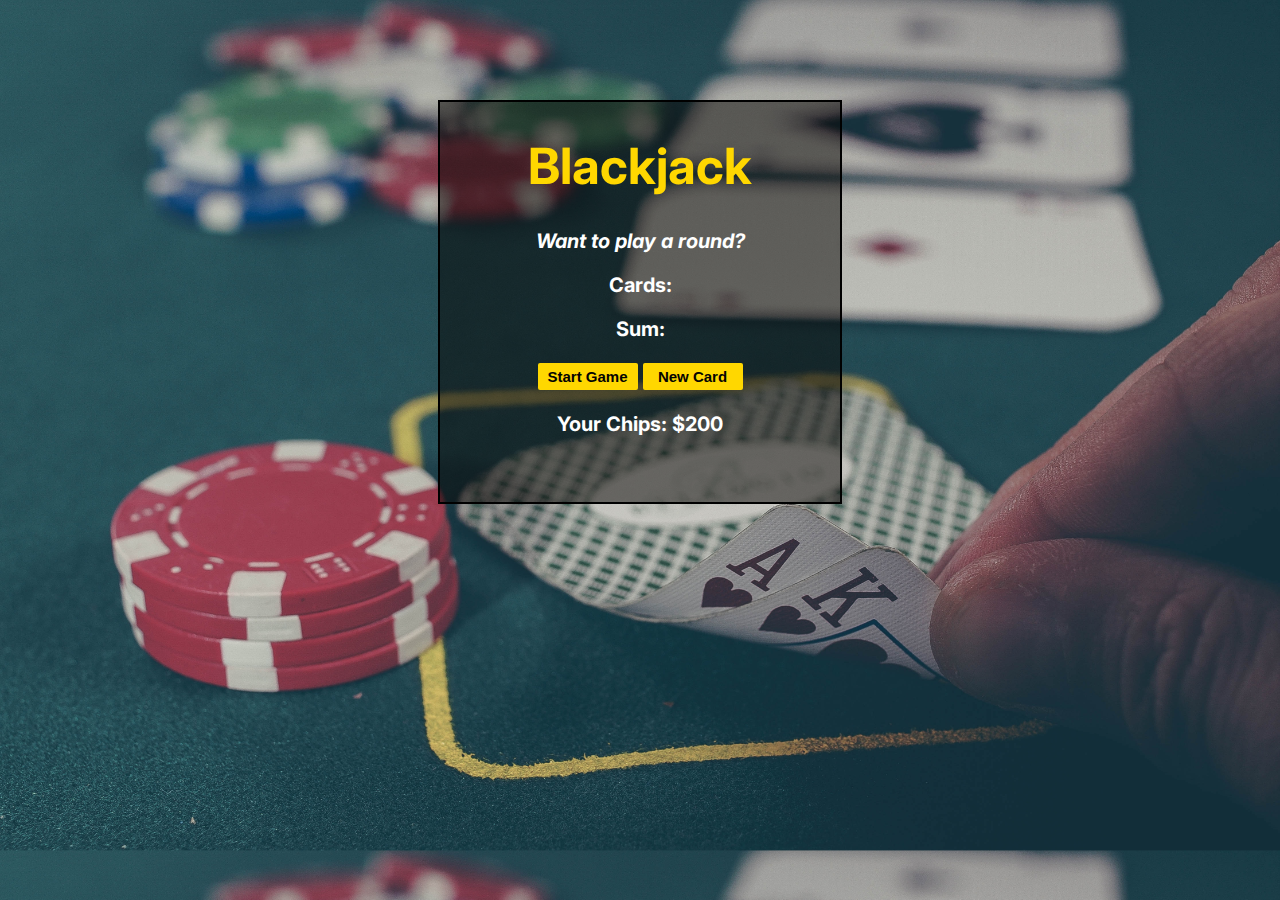
<file: blackjack/index.html>
<!DOCTYPE html>
<html lang="en">
<head>
    <meta charset="UTF-8">
    <meta http-equiv="X-UA-Compatible" content="IE=edge">
    <meta name="viewport" content="width=device-width, initial-scale=1.0">
    <link rel="stylesheet" href="style.css">
    <title>blackjack-game</title>
</head>
<body>
    <div class="container">
        <h1>Blackjack</h1>
        <p id="message-el">Want to play a round?</p>
        <p id="card-el">Cards:</p>
        <p id="sum-el">Sum:</p>
        <button onclick="startGame()">Start Game</button>
        <button onclick="newCard()">New Card</button>
        <p id="player-el"></p>
    </div>
    <script src="script.js"></script>
</body>
</html>
</file>
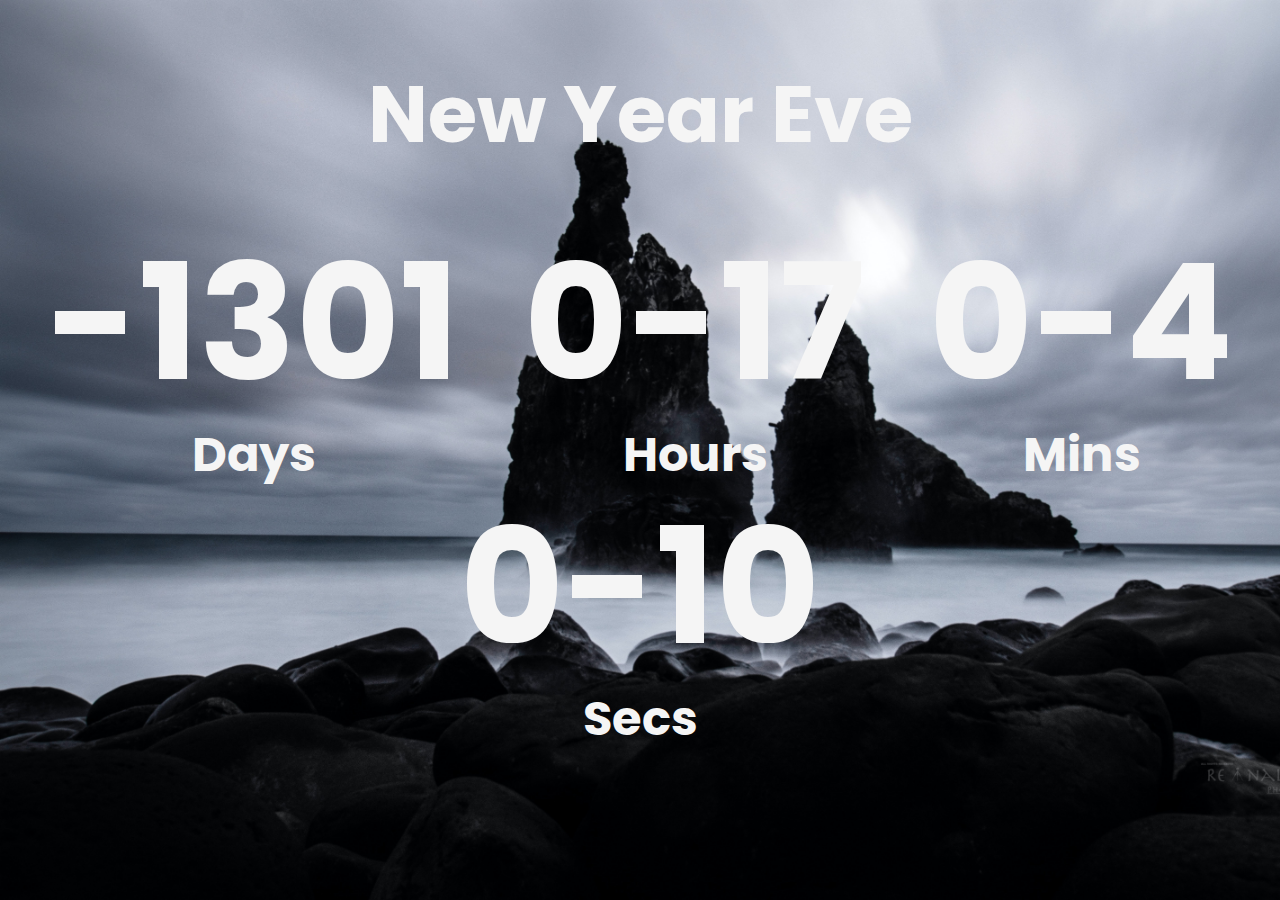
<file: countdown-timer/index.html>
<!DOCTYPE html>
<html lang="en">
<head>
    <meta charset="UTF-8">
    <meta http-equiv="X-UA-Compatible" content="IE=edge">
    <meta name="viewport" content="width=device-width, initial-scale=1.0">
    <title>Countdown Timer</title>
    <link rel="stylesheet" href="style.css">
    <script src="script.js" defer></script>
</head>
<body>
    <h1>New Year Eve</h1>
    <div class="countdown-container">
        <div class="contain-el days-con">
            <p class="big-text" id="days">0</p>
            <span>Days</span>
        </div>
        <div class="contain-el hours-con">
            <p class="big-text" id="hours">0</p>
            <span>Hours</span>
        </div>
        <div class="contain-el minutes-con">
            <p class="big-text" id="minutes">0</p>
            <span>Mins</span>
        </div>
        <div class="contain-el seconds-con">
            <p class="big-text" id="seconds">0</p>
            <span>Secs</span>
        </div>
    </div>
</body>
</html>
</file>
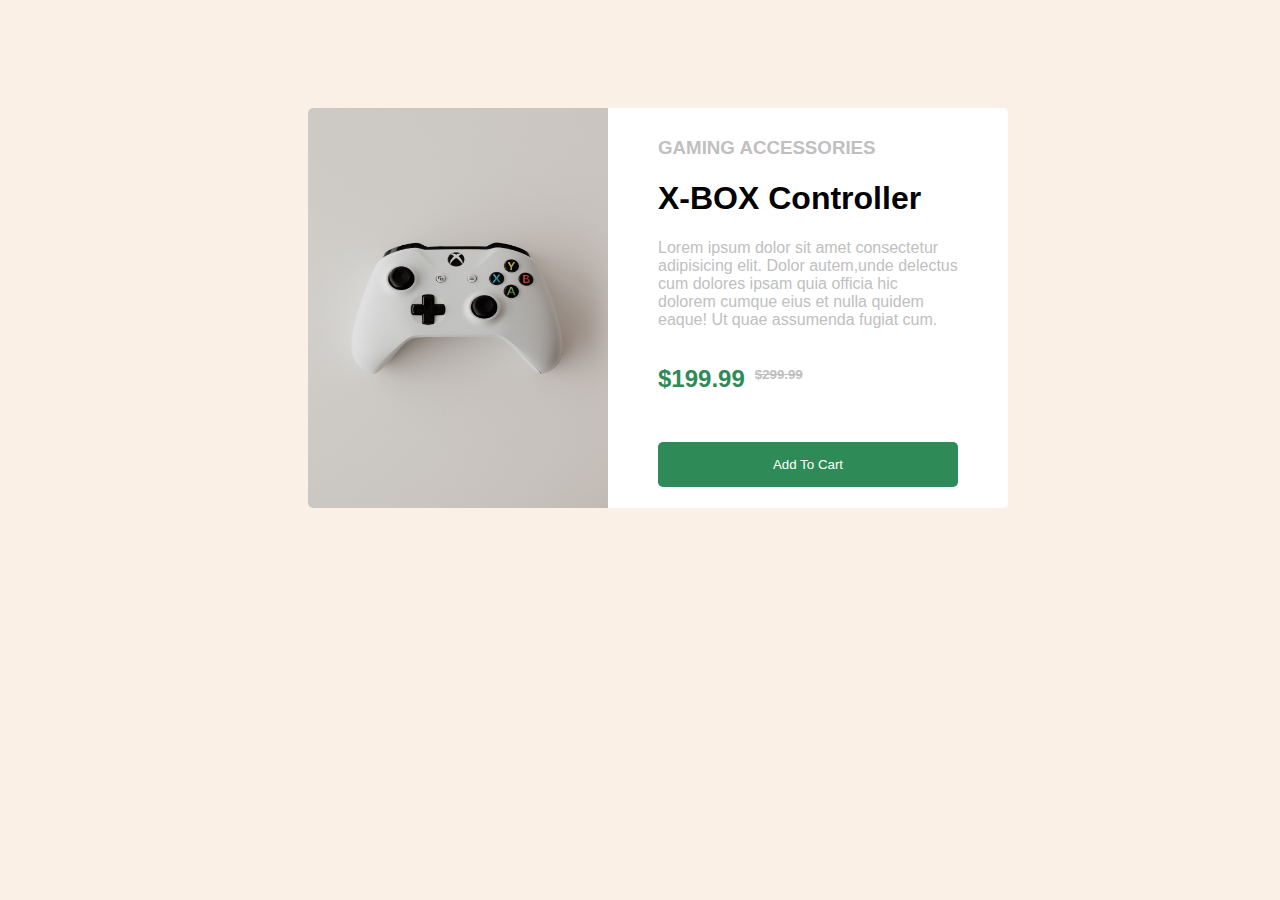
<file: product-preview-card/index.html>
<!DOCTYPE html>
<html lang="en">
<head>
    <meta charset="UTF-8">
    <meta http-equiv="X-UA-Compatible" content="IE=edge">
    <meta name="viewport" content="width=device-width, initial-scale=1.0">
    <link rel="stylesheet" href="style.css">
    <title>Product-Preview-Card</title>
</head>
<body>
    <div class="card-container">
        <div class="left-section">
            <img src="controller.jpg" alt="some-product">
        </div>
        <div class="right-section">    
            <h3>GAMING ACCESSORIES</h3>
            <h1>X-BOX Controller</h1>
            <p> Lorem ipsum dolor sit amet consectetur adipisicing elit.
                Dolor autem,unde delectus cum dolores ipsam quia officia 
                hic dolorem cumque eius et nulla quidem eaque! Ut quae assumenda fugiat cum.</p>
            <div class="price">
                <h2>$199.99</h2><h5><s>$299.99</s></h5>
            </div>
            <button>Add To Cart</button>
        </div>
    </div>
</body>
</html>
</file>
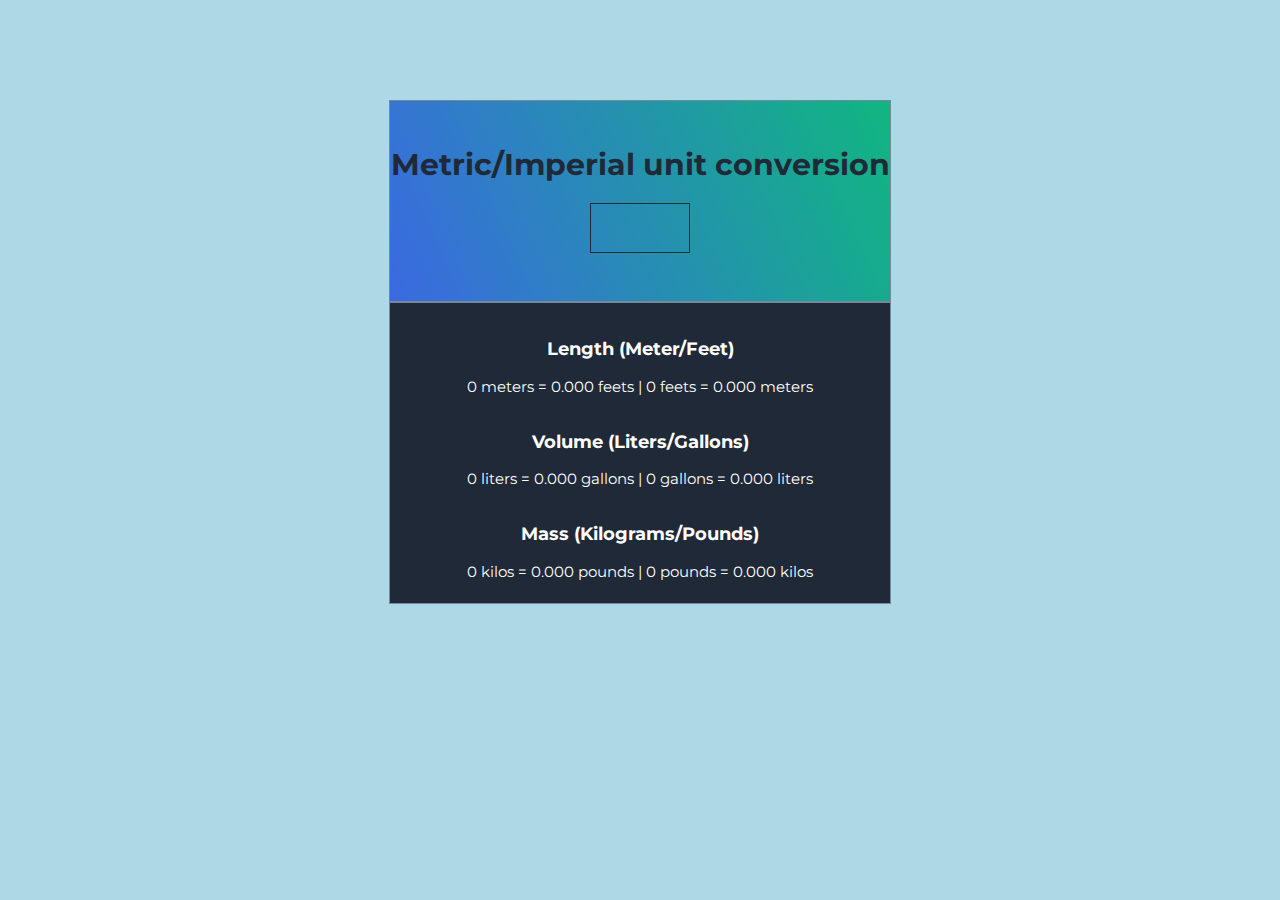
<file: unit-converter/index.html>
<html>
    <head>
        <!-- Google Fonts -->
        <link rel="preconnect" href="https://fonts.googleapis.com">
        <link rel="preconnect" href="https://fonts.gstatic.com" crossorigin>
        <link href="https://fonts.googleapis.com/css2?family=Montserrat:wght@200&display=swap" rel="stylesheet"> 
        <title>Unit-Converter</title>
        <link rel="stylesheet" href="style.css">
    </head>
    <body>
        <main>
            <div id="head-part">
                <h1>Metric/Imperial unit conversion</h1>
                <input type="text" id="userNum">
            </div>
            <div class="calculation-part" id="calculate">
                
                <h3>Length (Meter/Feet)</h3>
                <p id="calculation1"></p>
                
                <h3>Volume (Liters/Gallons)</h3>
                <p id="calculation2"></p>
                
                <h3>Mass (Kilograms/Pounds)</h3>
                <p id="calculation3"></p>
                
            </div>
        </main>
        <script src="script.js"></script>
    </body>
</html>
</file>
<file: blackjack/style.css>
@import url('https://fonts.googleapis.com/css2?family=Inter:wght@100&display=swap');

body {
    margin-top: 100px;
    font-family: 'Inter', sans-serif;
    background-image: url("images/table.jpg");
    background-size: cover;
    display: flex;
    justify-content: center;
    text-align: center;
}

.container {
    border: 2px solid black;
    color: white;
    width: 400px;
    height: 400px;
    font-weight: bold;
    font-size: 20px;
    background-size: cover;
    text-align: center;
    background-color: rgba(5,4,2,0.5);
}

h1 {
    color: gold;
    font-size: 50px;
}

#message-el {
    font-style: italic;
}

button {
    color: rgb(5, 4, 2);
    background-color: gold;
    border: none;
    border-radius: 2px;
    margin: 2px 0;
    font-weight: bold;
    font-size: 15px;
    width: 100px;
    padding: 5px 0;
}
</file>
<file: countdown-timer/style.css>
@import url('https://fonts.googleapis.com/css2?family=Poppins:ital,wght@0,100;1,100;1,200&display=swap');


*{
    box-sizing: border-box;
}

body {
    color: whitesmoke;
    background-image: url("/countdown-timer/stones.jpg");
    min-height: 100vh;
    background-size: cover;
    margin: 0;
    font-family: "Poppins", sans-serif;
    display: flex;
    flex-direction: column;
    align-items: center;
    /* justify-content: center; */
}

.countdown-container {
    display: flex;
    flex-wrap: wrap;
    justify-content: center;
}

h1{
    font-size: 5rem;
}

.big-text{
    font-size: 10rem;
    line-height: 1;
    margin: 1rem 2rem;
    font-weight: bold;
}

.contain-el{
    text-align: center;
}

.contain-el span{
    font-size: 3rem;
    font-weight: bold;
}
</file>
<file: product-preview-card/style.css>
body {
    background: linen;
    font-family: Arial, Helvetica, sans-serif;
    padding: 100px 300px;
}
img {
    height: 400px;
    width: 300px;
    border-top-left-radius: 5px;
    border-bottom-left-radius: 5px;
}

.card-container {
    height: 400px;
    width: 700px;
    border-radius: 5px;
    display: flex;
    background-color: white;
    padding: 0;
    margin: 0;
}

p,h3,h5{
    color: silver;
}

h2 {
    color: seagreen;
}

.price {
    display: flex;
    gap: 10px;
    margin-bottom: 30px;
}


button {
    border: none;
    height: 45px;
    width: 300px;
    color: white;
    background-color: seagreen;
    border-radius: 5px;
}

p {
    font-weight: lighter;
    width: 300px;
}

.right-section {
    padding: 10px 50px;
    text-align: start;
}
</file>
<file: unit-converter/style.css>
body {
    font-family: 'Montserrat', sans-serif;
    background-color: lightblue;
    text-align: center;
    margin-top: 100px;
}

#head-part {
    background: linear-gradient(246.26deg, #10B680 0%, #3B69E1 100%);
    width: 500px;
    height: 150px;
    text-align: inherit;
    color: #1F2937;
    margin: auto;  
    padding: 25px 0;
    border: 1px solid lightslategrey;  
    font-size: 15px; 
}

input {
    border: 1.5px solid #1F2937;
    background: none;
    color: #1F2937;
    width: 100px;
    height: 50px;
    font-size: 55px;
}

#userNum {
    text-align: center;
    margin: auto;
}

.calculation-part {
    border: 1px solid lightslategray;
    width: 500px;
    height: 300px;
    background:#1F2937;
    color: white;
    margin: auto;
    text-align: center;
    font-size: 15px;
}

h3 {
    margin-top: 35px;
}
</file>
